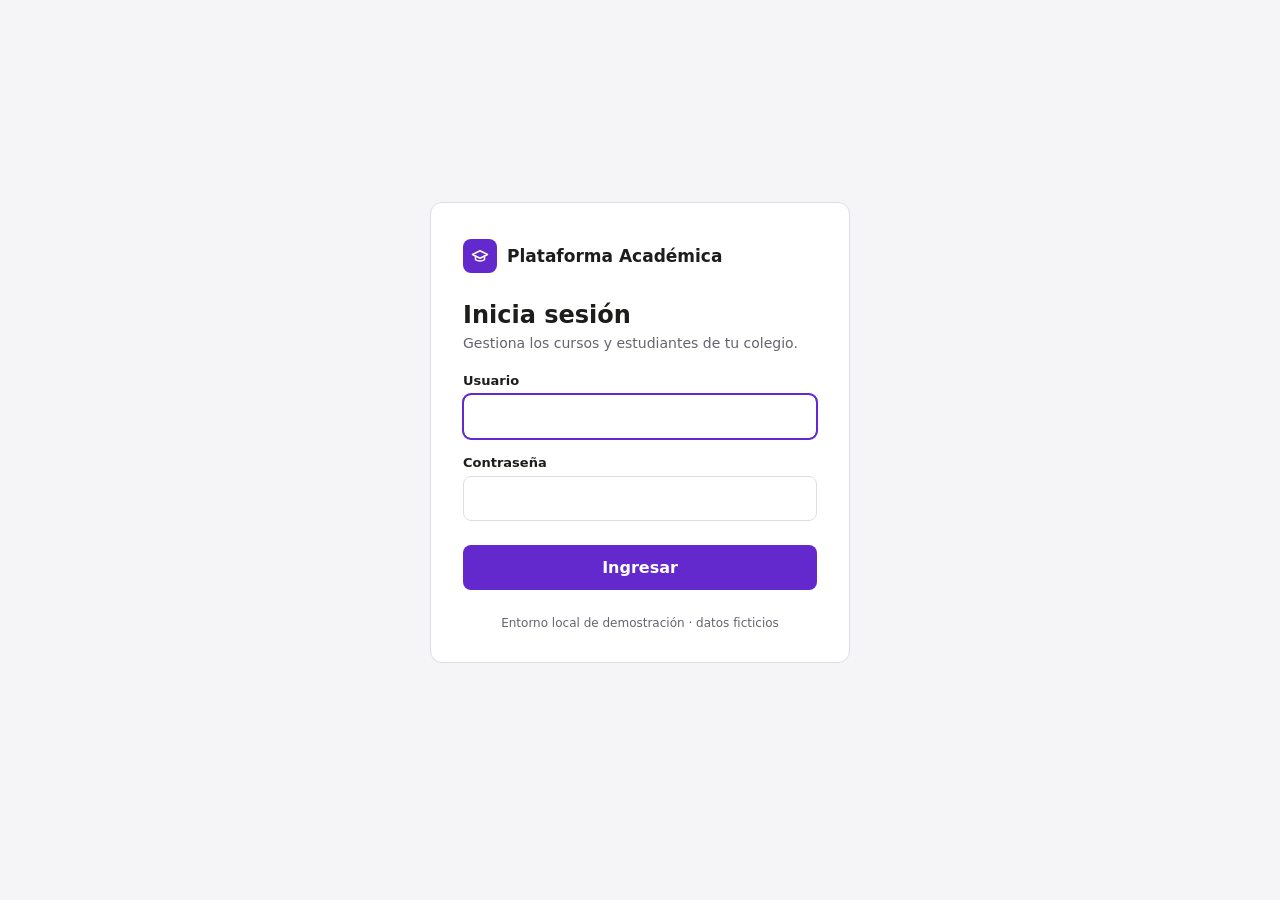
<file: src/main/resources/static/login.html>
<!doctype html>
<html lang="es">
<head>
    <meta charset="utf-8">
    <meta name="viewport" content="width=device-width, initial-scale=1">
    <title>Plataforma Académica · Iniciar sesión</title>
    <link rel="stylesheet" href="app.css">
</head>
<body>
<div class="login-wrap">
    <main class="login">
        <div class="marca">
            <div class="logo" aria-hidden="true">
                <svg width="18" height="18" viewBox="0 0 24 24" fill="none" stroke="#fff" stroke-width="2" stroke-linecap="round" stroke-linejoin="round"><path d="M22 10L12 5 2 10l10 5 10-5z"/><path d="M6 12v5c3 2 9 2 12 0v-5"/></svg>
            </div>
            Plataforma Académica
        </div>
        <h1>Inicia sesión</h1>
        <p class="sub">Gestiona los cursos y estudiantes de tu colegio.</p>

        <form method="post" action="/login" id="form">
            <input type="hidden" name="_csrf" id="csrf">
            <label for="username">Usuario</label>
            <input type="text" id="username" name="username" autocomplete="username" autofocus>
            <label for="password">Contraseña</label>
            <input type="password" id="password" name="password" autocomplete="current-password">
            <button type="submit">Ingresar</button>
        </form>
        <div id="aviso"></div>
        <div class="pie">Entorno local de demostración · datos ficticios</div>
    </main>
</div>
<script>
    function cookie(nombre) {
        const m = document.cookie.match('(?:^|; )' + nombre + '=([^;]*)');
        return m ? decodeURIComponent(m[1]) : '';
    }
    document.getElementById('form').addEventListener('submit', () => {
        document.getElementById('csrf').value = cookie('XSRF-TOKEN');
    });
    const params = new URLSearchParams(location.search);
    const aviso = document.getElementById('aviso');
    if (params.has('error')) { aviso.className = 'aviso error'; aviso.textContent = 'Usuario o contraseña incorrectos.'; }
    if (params.has('salir')) { aviso.className = 'aviso info'; aviso.textContent = 'Cerraste sesión.'; }
</script>
</body>
</html>
</file>
<file: src/main/resources/static/app.css>
:root {
    --morado: #6429CD;
    --morado-osc: #4A1FA0;
    --fondo: #F5F5F7;
    --borde: #DEDCE5;
    --tinta: #1D1D1B;
    --gris: #66636F;
    --rojo: #B3261E;
    --verde: #2E7D32;
}
* { box-sizing: border-box; }
html, body { margin: 0; }
body { font-family: Poppins, "Segoe UI", system-ui, Arial, sans-serif; color: var(--tinta); background: var(--fondo); font-size: 15px; }
a { color: var(--morado); }
button, select, input { font-family: inherit; }
.logo { width: 34px; height: 34px; border-radius: 8px; background: var(--morado); display: grid; place-items: center; flex: none; }

/* ---------- Login ---------- */
.login-wrap { min-height: 100vh; display: grid; place-items: center; padding: 24px 16px 60px; }
.login { width: 100%; max-width: 420px; background: #fff; border: 1px solid var(--borde); border-radius: 12px; padding: 36px 32px 32px; }
.login .marca { display: flex; align-items: center; gap: 10px; margin-bottom: 28px; font-weight: 600; font-size: 17px; }
.login h1 { margin: 0 0 6px; font-size: 24px; font-weight: 600; }
.login .sub { margin: 0 0 22px; color: var(--gris); font-size: 14px; }
.login label { display: block; font-size: 13px; font-weight: 600; margin: 16px 0 6px; }
.login input[type=text], .login input[type=password] {
    width: 100%; padding: 12px 14px; font-size: 16px; border: 1px solid var(--borde); border-radius: 8px;
}
.login input:focus { outline: 2px solid var(--morado); outline-offset: -1px; border-color: var(--morado); }
.login button { width: 100%; margin-top: 24px; padding: 13px; font-size: 16px; font-weight: 600; color: #fff; background: var(--morado); border: 0; border-radius: 8px; cursor: pointer; }
.login button:hover { background: var(--morado-osc); }
.aviso { margin-top: 16px; padding: 10px 12px; border-radius: 8px; font-size: 14px; }
.aviso.error { background: #FBEAEA; color: var(--rojo); }
.aviso.info { background: #EEF4EE; color: var(--verde); }
.login .pie { margin-top: 26px; text-align: center; font-size: 12px; color: var(--gris); }

/* ---------- Portal ---------- */
.nav { display: flex; align-items: center; gap: 22px; background: #fff; border-bottom: 1px solid var(--borde); padding: 0 28px; height: 60px; }
.nav .marca { display: flex; align-items: center; gap: 10px; font-weight: 600; white-space: nowrap; }
.nav .selector-colegio { display: flex; align-items: center; gap: 8px; font-size: 13px; color: var(--gris); }
.nav select { padding: 7px 10px; border: 1px solid var(--borde); border-radius: 8px; font-size: 14px; color: var(--tinta); background: #fff; max-width: 280px; }
.nav .usuario { margin-left: auto; display: flex; align-items: center; gap: 12px; font-size: 14px; white-space: nowrap; }
.avatar { width: 34px; height: 34px; border-radius: 50%; background: #ECE8F7; color: var(--morado-osc); display: grid; place-items: center; font-weight: 600; font-size: 13px; }
.btn-sec { padding: 8px 12px; font-size: 13px; border: 1px solid var(--borde); border-radius: 8px; background: #fff; cursor: pointer; }
.btn-sec:hover { background: #F2F1F5; }

.contenido { max-width: 1120px; margin: 0 auto; padding: 26px 28px 120px; }
.migas { font-size: 13px; color: var(--gris); margin-bottom: 10px; }
.migas a { text-decoration: none; }
.encabezado { display: flex; align-items: flex-end; justify-content: space-between; gap: 16px; margin-bottom: 18px; flex-wrap: wrap; }
.encabezado h1 { margin: 0; font-size: 24px; font-weight: 600; }
.encabezado p { margin: 4px 0 0; color: var(--gris); font-size: 14px; }
.resumen { display: flex; gap: 28px; font-size: 14px; color: var(--gris); }
.resumen strong { display: block; font-size: 20px; color: var(--tinta); font-weight: 600; }

.tabla-wrap { background: #fff; border: 1px solid var(--borde); border-radius: 10px; overflow-x: auto; }
table { width: 100%; border-collapse: collapse; font-size: 14px; }
th { text-align: left; font-weight: 600; font-size: 12px; color: var(--gris); text-transform: uppercase; letter-spacing: .04em; padding: 12px 16px; border-bottom: 1px solid var(--borde); background: #FAFAFB; white-space: nowrap; }
td { padding: 12px 16px; border-bottom: 1px solid #EFEDF3; white-space: nowrap; }
tr:last-child td { border-bottom: 0; }
.num { text-align: right; font-variant-numeric: tabular-nums; }
.etiqueta { font-size: 12px; padding: 2px 8px; border-radius: 4px; background: #F0EEF6; color: #4A4560; }
.mensaje { background: #fff; border: 1px solid var(--borde); border-radius: 10px; padding: 30px; }
.mensaje h2 { margin: 0 0 6px; font-size: 18px; }
.mensaje p { margin: 0; color: var(--gris); }

@media (max-width: 820px) {
    .nav { padding: 0 16px; gap: 12px; height: auto; min-height: 60px; flex-wrap: wrap; padding-top: 8px; padding-bottom: 8px; }
    .contenido { padding: 20px 16px 140px; }
}

/* ---------- Barra de presentador (demo) ---------- */
.demo-barra { position: fixed; right: 16px; bottom: 16px; z-index: 50; display: flex; align-items: center; gap: 10px; flex-wrap: wrap; justify-content: flex-end;
    background: #1E1B2E; color: #E8E3FF; border-radius: 10px; padding: 8px 10px; font-size: 13px; box-shadow: 0 4px 16px rgba(0,0,0,.18); max-width: calc(100vw - 32px); }
.demo-barra .etq { color: #9C96B8; font-size: 12px; padding-left: 4px; }
.demo-seg { display: flex; background: #2D2943; border-radius: 7px; padding: 2px; }
.demo-seg button { border: 0; background: transparent; color: #CFC9E6; padding: 6px 10px; border-radius: 5px; cursor: pointer; font-size: 13px; }
.demo-seg button.activo.vulnerable { background: #B3261E; color: #fff; }
.demo-seg button.activo.seguro { background: #2E7D32; color: #fff; }
.demo-btn { border: 1px solid #423C5E; background: #2D2943; color: #E8E3FF; padding: 6px 10px; border-radius: 7px; cursor: pointer; font-size: 13px; }
.demo-btn:hover, .demo-btn.activo { background: #3A3555; }

.demo-panel { position: fixed; left: 50%; transform: translateX(-50%); bottom: 72px; z-index: 49; width: min(900px, calc(100vw - 32px));
    background: #1E1B2E; color: #E8E3FF; border-radius: 12px; padding: 18px 20px; box-shadow: 0 8px 30px rgba(0,0,0,.25); display: none; }
.demo-panel.visible { display: block; }
.demo-panel .cab { display: flex; justify-content: space-between; align-items: baseline; gap: 12px; margin-bottom: 10px; }
.demo-panel .cab b { font-size: 14px; }
.demo-panel .cab span { font-size: 12px; color: #9C96B8; }
.demo-panel pre { margin: 0; padding: 14px; background: #14121F; border-radius: 8px; font-size: 15px; line-height: 1.7;
    font-family: Consolas, "Cascadia Mono", "Courier New", monospace; white-space: pre-wrap; word-break: break-word; }
.demo-panel .metodo { color: #B39DFF; font-weight: 700; }
.demo-panel .k { color: #9C96B8; }
.demo-panel .hl-ok { background: #2E7D32; color: #fff; border-radius: 3px; padding: 0 3px; }
.demo-panel .hl-malo { background: #FFD54F; color: #1D1D1B; border-radius: 3px; padding: 0 3px; font-weight: 700; }
.demo-panel .st-ok { color: #9CD69F; font-weight: 700; }
.demo-panel .st-malo { color: #FF8A80; font-weight: 700; }
.demo-panel .nota { margin-top: 10px; font-size: 13px; color: #CFC9E6; }
.demo-panel .nota strong { color: #FFD54F; }
.demo-panel .log { font-size: 13px; line-height: 1.6; }
.demo-panel .log .w { color: #FFB04C; font-weight: 700; }
.demo-panel label.toggle { display: flex; align-items: center; gap: 8px; margin-top: 12px; font-size: 13px; color: #CFC9E6; cursor: pointer; }
</file>
